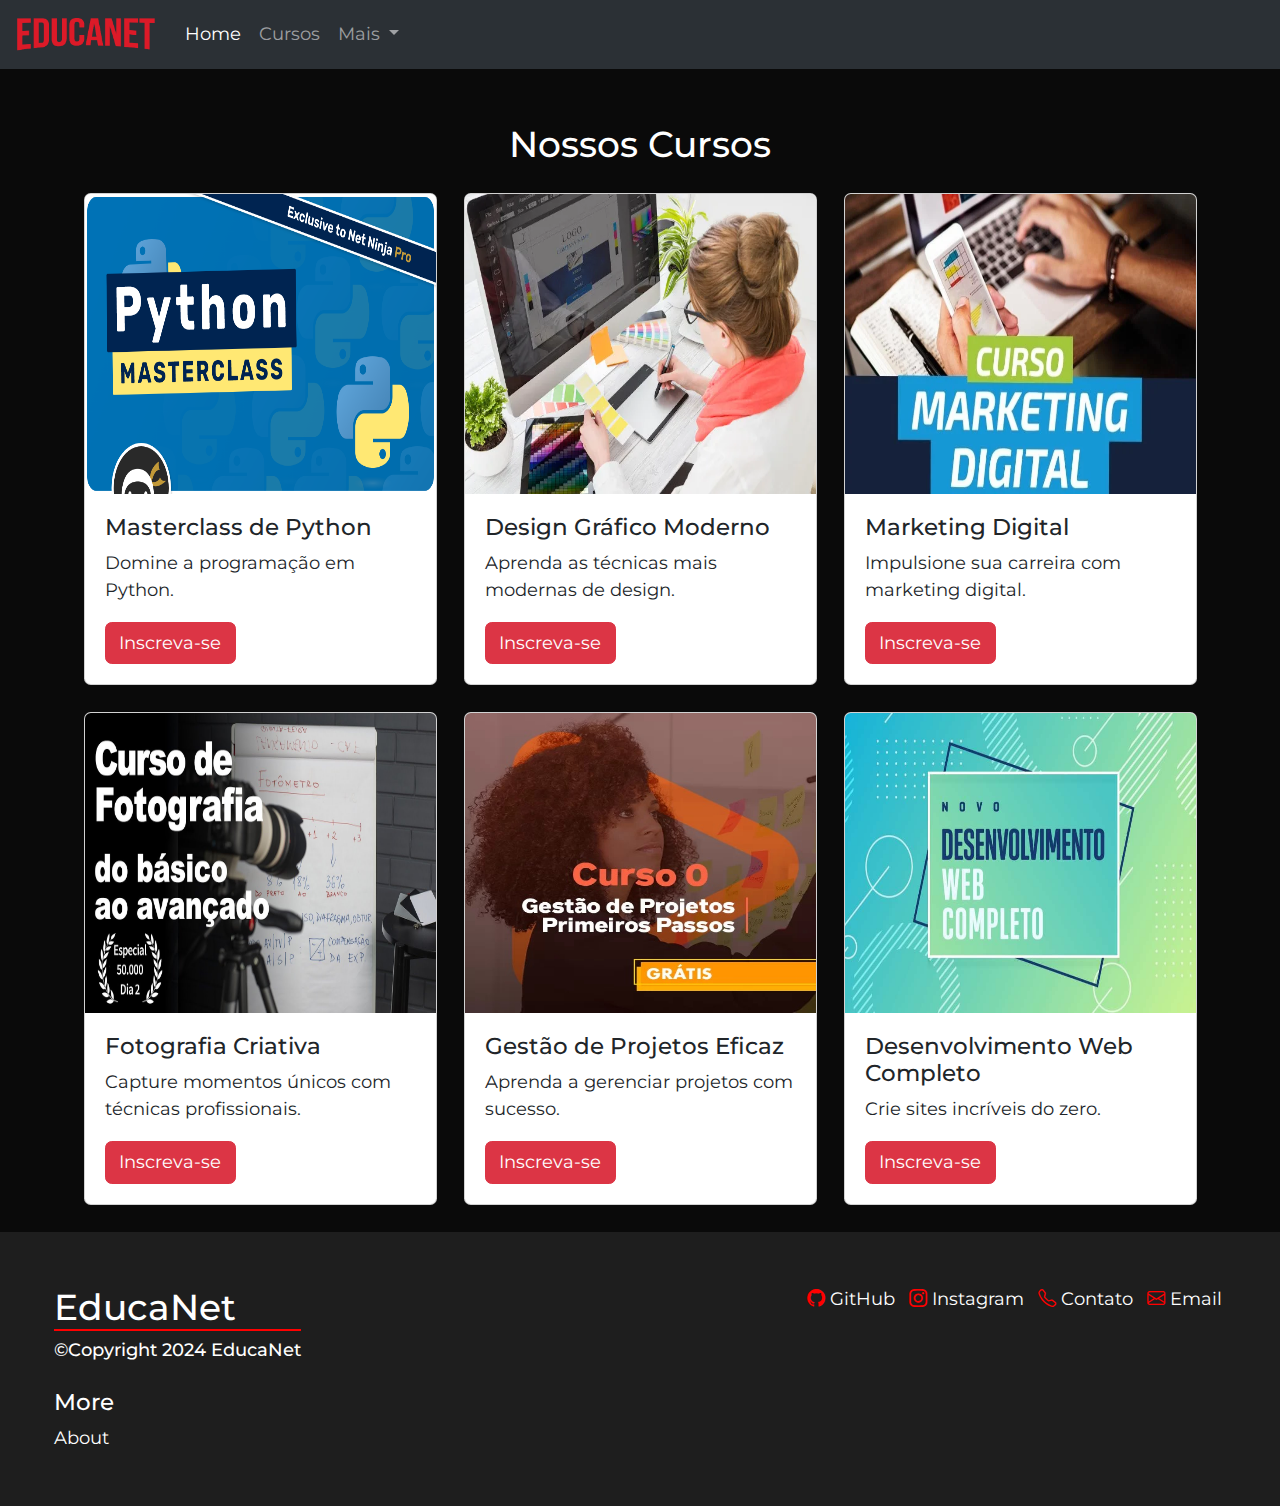
<file: pags/cursos.html>
<!DOCTYPE html>
<html lang="pt-BR">

<head>
    <meta charset="UTF-8">
    <meta name="viewport" content="width=device-width, initial-scale=1.0">
    <title>EducaNet</title>
    <link href="https://cdn.jsdelivr.net/npm/bootstrap@5.3.3/dist/css/bootstrap.min.css" rel="stylesheet" integrity="sha384-QWTKZyjpPEjISv5WaRU9OFeRpok6YctnYmDr5pNlyT2bRjXh0JMhjY6hW+ALEwIH" crossorigin="anonymous"/>
    <link rel="preconnect" href="https://fonts.googleapis.com" />
    <link rel="preconnect" href="https://fonts.gstatic.com" crossorigin />
    <link href="https://fonts.googleapis.com/css2?family=Montserrat:ital,wght@0,100..900;1,100..900&display=swap" rel="stylesheet"/>
    <link rel="stylesheet" href="https://cdn.jsdelivr.net/npm/bootstrap-icons@1.11.3/font/bootstrap-icons.min.css"/>
    <link rel="stylesheet" href="../css/style.css" />
    <link rel="stylesheet" href="../css/mediaQuery.css">

</head>

<body>
    <nav
      class="navbar navbar-expand-lg bg-body-tertiary w-100 z-3"
      data-bs-theme="dark"
    >
      <div class="container-fluid">
        <a class="navbar-brand" href="../index.html"><img class="logo" src="../img/11089892ba356313247507468af69a27.png" alt=""></a>
        <button
          class="navbar-toggler"
          type="button"
          data-bs-toggle="collapse"
          data-bs-target="#navbarSupportedContent"
          aria-controls="navbarSupportedContent"
          aria-expanded="false"
          aria-label="Toggle navigation"
        >
          <span class="navbar-toggler-icon"></span>
        </button>
        <div class="collapse navbar-collapse" id="navbarSupportedContent">
          <ul class="navbar-nav me-auto mb-2 mb-lg-0">
            <li class="nav-item">
              <a class="nav-link active" aria-current="page" href="../index.html">Home</a>
            </li>
            <li class="nav-item">
              <a class="nav-link" href="./cursos.html">Cursos</a>
            </li>
            <li class="nav-item dropdown">
              <a
                class="nav-link dropdown-toggle"
                href="#"
                role="button"
                data-bs-toggle="dropdown"
                aria-expanded="false"
              >
                Mais
              </a>
              <ul class="dropdown-menu">
                <li>
                  <a class="dropdown-item" href="./login.html"
                    ><i class="bi bi-person"></i> Login</a
                  >
                </li>
                <li>
                  <a class="dropdown-item" href="#"
                    ><i class="bi bi-paperclip"></i> Sobre</a
                  >
                </li>
                <li>
                  <hr class="dropdown-divider" />
                </li>
                <li>
                  <a class="dropdown-item" href="planos.html"
                    ><i class="bi bi-credit-card-fill"></i> Planos</a
                  >
                </li>
              </ul>
            </li>
          </ul>
          
        </div>
      </div>
    </nav>

    <!-- <main class="container mt-5 course">
        <h2 class="text-center">Nossos Cursos</h2> <style> .course h2 {color: #fff ;}
          </style>
        <div class="row mt-4">
            <div class="col-md-4">
                <div class="card">
                    <img src="https://via.placeholder.com/300" class="card-img-top" alt="Curso de Python">
                    <div class="card-body">
                        <h5 class="card-title">Masterclass de Python</h5>
                        <p class="card-text">Domine a programação em Python.</p>
                        <button class="btn btn-danger" onclick="inscrever('Masterclass de Python')">Inscreva-se</button>
                    </div>
                </div>
            </div>
            <div class="col-md-4">
                <div class="card">
                    <img src="https://via.placeholder.com/300" class="card-img-top" alt="Design Gráfico">
                    <div class="card-body">
                        <h5 class="card-title">Design Gráfico Moderno</h5>
                        <p class="card-text">Aprenda as técnicas mais modernas de design.</p>
                        <button class="btn btn-danger" onclick="inscrever('Design Gráfico Moderno')">Inscreva-se</button>
                    </div>
                </div>
            </div>
            <div class="col-md-4">
                <div class="card">
                    <img src="https://via.placeholder.com/300" class="card-img-top" alt="Marketing Digital">
                    <div class="card-body">
                        <h5 class="card-title">Estratégias de Marketing Digital</h5>
                        <p class="card-text">Impulsione sua carreira com marketing digital.</p>
                        <button class="btn btn-danger" onclick="inscrever('Estratégias de Marketing Digital')">Inscreva-se</button>
                    </div>
                </div>
            </div>
            <div class="col-md-4">
                <div class="card">
                    <img src="https://via.placeholder.com/300" class="card-img-top" alt="Fotografia">
                    <div class="card-body">
                        <h5 class="card-title">Fotografia Criativa</h5>
                        <p class="card-text">Capture momentos únicos com técnicas profissionais.</p>
                        <button class="btn btn-danger" onclick="inscrever('Fotografia Criativa')">Inscreva-se</button>
                    </div>
                </div>
            </div>
            <div class="col-md-4">
                <div class="card">
                    <img src="https://via.placeholder.com/300" class="card-img-top" alt="Gestão de Projetos">
                    <div class="card-body">
                        <h5 class="card-title">Gestão de Projetos Eficaz</h5>
                        <p class="card-text">Aprenda a gerenciar projetos com sucesso.</p>
                        <button class="btn btn-danger" onclick="inscrever('Gestão de Projetos Eficaz')">Inscreva-se</button>
                    </div>
                </div>
            </div>
            <div class="col-md-4">
                <div class="card">
                    <img src="https://via.placeholder.com/300" class="card-img-top" alt="Desenvolvimento Web">
                    <div class="card-body">
                        <h5 class="card-title">Desenvolvimento Web Completo</h5>
                        <p class="card-text">Crie sites incríveis do zero.</p>
                        <button class="btn btn-danger" onclick="inscrever('Desenvolvimento Web Completo')">Inscreva-se</button>
                    </div>
                </div>
            </div>
        </div>
    </main> -->

    <main class="container mt-5 course">
      <h2 class="text-center">Nossos Cursos</h2>
      <style>
          .course h2 {
              color: #fff;
          }
          .card-body {
              padding: 20px;
          }
      </style>
      <div class="row mt-4">
          <div class="col-md-4 mb-4">
              <div class="card">
                  <img src="/img/python-masterclass-cover.png" class="card-img-top" alt="Curso de Python - Aprenda a programar com Python.">
                  <div class="card-body">
                      <h5 class="card-title">Masterclass de Python</h5>
                      <p class="card-text">Domine a programação em Python.</p>
                      <button class="btn btn-danger" onclick="inscrever('Masterclass de Python')">Inscreva-se</button>
                  </div>
              </div>
          </div>
          <div class="col-md-4 mb-4">
              <div class="card">
                  <img src="/img/design-grafico.webp" class="card-img-top" alt="Design Gráfico Moderno - Aprenda técnicas modernas de design.">
                  <div class="card-body">
                      <h5 class="card-title">Design Gráfico Moderno</h5>
                      <p class="card-text">Aprenda as técnicas mais modernas de design.</p>
                      <button class="btn btn-danger" onclick="inscrever('Design Gráfico Moderno')">Inscreva-se</button>
                  </div>
              </div>
          </div>
          <div class="col-md-4 mb-4">
              <div class="card">
                  <img src="/img/mkt.webp" class="card-img-top" alt="Estratégias de Marketing Digital - Impulsione sua carreira.">
                  <div class="card-body">
                      <h5 class="card-title">Marketing Digital</h5>
                      <p class="card-text">Impulsione sua carreira com marketing digital.</p>
                      <button class="btn btn-danger" onclick="inscrever('Estratégias de Marketing Digital')">Inscreva-se</button>
                  </div>
              </div>
          </div>
          <div class="col-md-4 mb-4">
              <div class="card">
                  <img src="/img/foto.jfif" class="card-img-top" alt="Fotografia Criativa - Capture momentos únicos.">
                  <div class="card-body">
                      <h5 class="card-title">Fotografia Criativa</h5>
                      <p class="card-text">Capture momentos únicos com técnicas profissionais.</p>
                      <button class="btn btn-danger" onclick="inscrever('Fotografia Criativa')">Inscreva-se</button>
                  </div>
              </div>
          </div>
          <div class="col-md-4 mb-4">
              <div class="card">
                  <img src="/img/gestao.jfif" class="card-img-top" alt="Gestão de Projetos Eficaz - Gerencie projetos com sucesso.">
                  <div class="card-body">
                      <h5 class="card-title">Gestão de Projetos Eficaz</h5>
                      <p class="card-text">Aprenda a gerenciar projetos com sucesso.</p>
                      <button class="btn btn-danger" onclick="inscrever('Gestão de Projetos Eficaz')">Inscreva-se</button>
                  </div>
              </div>
          </div>
          <div class="col-md-4 mb-4">
              <div class="card">
                  <img src="/img/dev.jfif" class="card-img-top" alt="Desenvolvimento Web Completo - Crie sites incríveis.">
                  <div class="card-body">
                      <h5 class="card-title">Desenvolvimento Web Completo</h5>
                      <p class="card-text">Crie sites incríveis do zero.</p>
                      <button class="btn btn-danger" onclick="inscrever('Desenvolvimento Web Completo')">Inscreva-se</button>
                  </div>
              </div>
          </div>
      </div>
  </main>

  <footer class="p-5">
    <div class="d-flex justify-content-between">
      <div>
        <h2>EducaNet</h2>
        <h6 class="mb-4">©Copyright 2024 EducaNet</h6>
        <h5>More</h5>
        <a href="#">About</a>
      </div>
      <div class="footer-links">
        <a href="#" class="m-1"><i class="bi bi-github"></i> GitHub</a>
        <a href="#" class="m-1"><i class="bi bi-instagram"></i> Instagram</a>
        <a href="#" class="m-1"><i class="bi bi-telephone"></i> Contato</a>
        <a href="#" class="m-1"><i class="bi bi-envelope"></i> Email</a>
      </div>
    </div>
  </footer>
  


</body>
<script src="https://cdn.jsdelivr.net/npm/bootstrap@5.3.3/dist/js/bootstrap.bundle.min.js"
    integrity="sha384-YvpcrYf0tY3lHB60NNkmXc5s9fDVZLESaAA55NDzOxhy9GkcIdslK1eN7N6jIeHz"
    crossorigin="anonymous"></script>

</html>
</file>
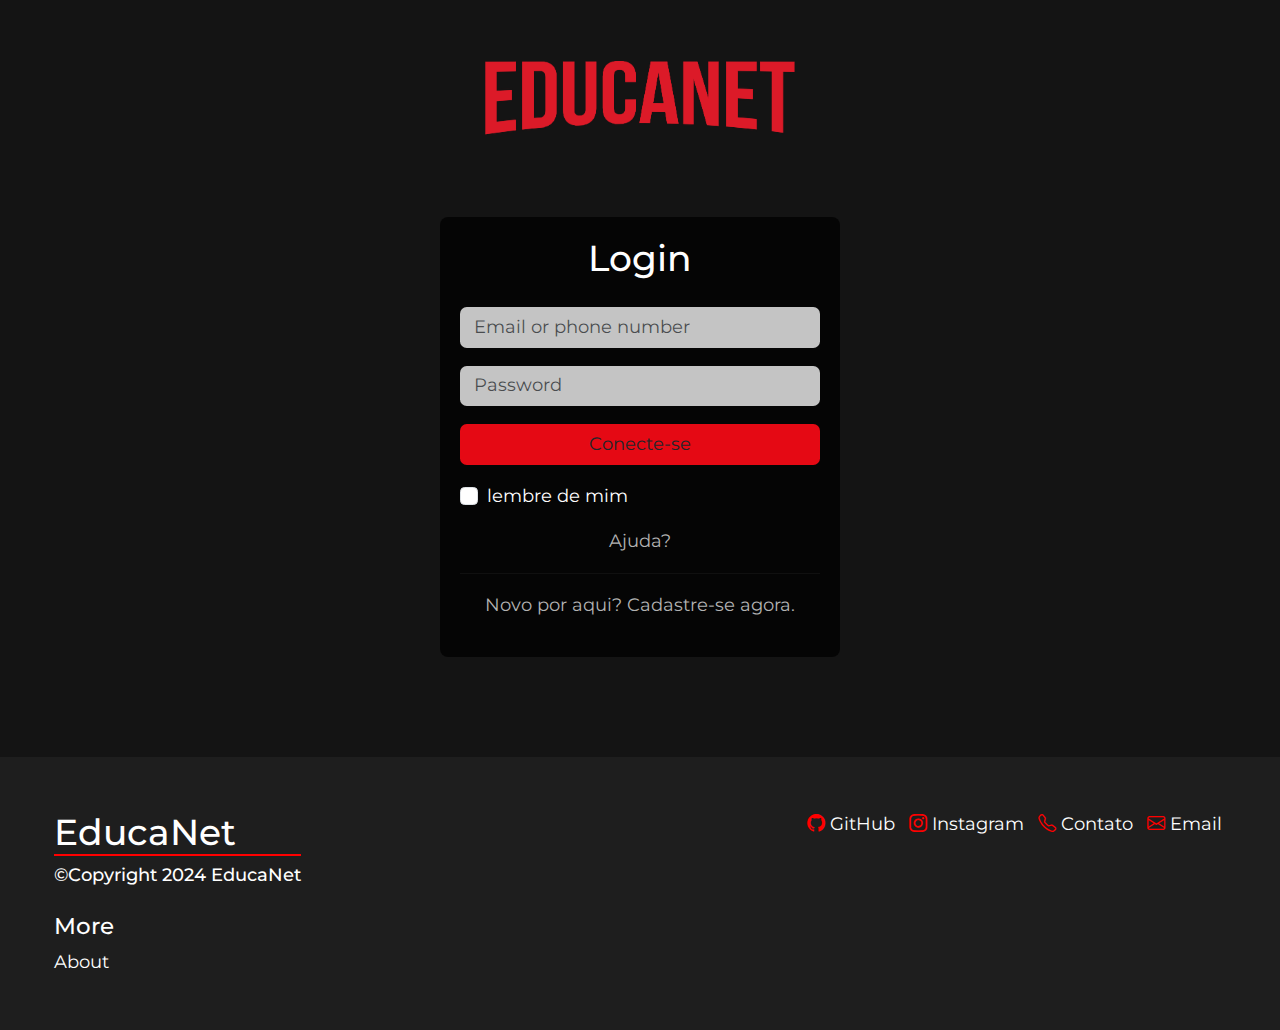
<file: pags/login.html>
<!DOCTYPE html>
<html lang="en">
<head>
    <meta charset="UTF-8">
    <meta name="viewport" content="width=device-width, initial-scale=1.0">
    <title>Login</title>
    <link href="https://cdn.jsdelivr.net/npm/bootstrap@5.3.3/dist/css/bootstrap.min.css" rel="stylesheet" integrity="sha384-QWTKZyjpPEjISv5WaRU9OFeRpok6YctnYmDr5pNlyT2bRjXh0JMhjY6hW+ALEwIH" crossorigin="anonymous"/>
    <link rel="preconnect" href="https://fonts.googleapis.com" />
    <link rel="preconnect" href="https://fonts.gstatic.com" crossorigin />
    <link href="https://fonts.googleapis.com/css2?family=Montserrat:ital,wght@0,100..900;1,100..900&display=swap" rel="stylesheet"/>
    <link rel="stylesheet" href="https://cdn.jsdelivr.net/npm/bootstrap-icons@1.11.3/font/bootstrap-icons.min.css"/>
    <link rel="stylesheet" href="../css/style.css" />
    <link rel="stylesheet" href="../css/mediaQuery.css">
    <style>
        body {
            background-color: #141414;
            color: #fff;
        }
        nav {
            display: flex;
            justify-content: center;
        }
        nav a img {
            width: 18em;
        }
        .login-container {
            max-width: 400px;
            margin: 100px auto;
            margin-top: 20px;
            padding: 20px;
            background-color: rgba(0, 0, 0, 0.75);
            border-radius: 8px;
        }
        .btn-custom {
            background-color: #e50914;
            border: none;
        }
        .btn-custom:hover {
            background-color: #f6121d;
        }
        .form-control {
            background-color: #c4c4c4;
            color: #fff;
            border: none;
        }
        .form-control:focus {
            box-shadow: none;
            border-color: #e50914;
        }
        .login-footer {
            color: #b3b3b3;
        }
        .login-footer a {
            color: #b3b3b3;
            text-decoration: none;
        }
        .login-footer a:hover {
            text-decoration: underline;
        }
    </style>
</head>
<body>
    <nav>
        <a class="m-5" href="../index.html"><img src="../img/11089892ba356313247507468af69a27.png" alt=""></a>
    </nav>

    <div class="container">
        <div class="login-container text-center">
            <h2 class="mb-4">Login</h2>
            <form>
                <div class="mb-3">
                    <input type="email" class="form-control" id="email" placeholder="Email or phone number">
                </div>
                <div class="mb-3">
                    <input type="password" class="form-control" id="password" placeholder="Password">
                </div>
                <button type="submit" class="btn btn-custom w-100 mb-3">Conecte-se</button>
                <div class="form-check d-flex justify-content-start mb-3">
                    <input class="form-check-input" type="checkbox" value="" id="rememberMe">
                    <label class="form-check-label ms-2" for="rememberMe">lembre de mim</label>
                </div>
                <p class="login-footer">Ajuda?</p>
            </form>
            <hr style="border-color: #333;">
            <p class="login-footer">Novo por aqui? <a href="#">Cadastre-se agora</a>.</p>
        </div>
    </div>
    <footer class="p-5">
            <div class="d-flex justify-content-between">
            <div>
                <h2>EducaNet</h2>
                <h6 class="mb-4">©Copyright 2024 EducaNet</h6>
                <h5>More</h5>
                <a href="#">About</a>
            </div>
            <div class="footer-links">
                <a href="#" class="m-1"><i class="bi bi-github"></i> GitHub</a>
                <a href="#" class="m-1"><i class="bi bi-instagram"></i> Instagram</a>
                <a href="#" class="m-1"><i class="bi bi-telephone"></i> Contato</a>
                <a href="#" class="m-1"><i class="bi bi-envelope"></i> Email</a>
            </div>
            </div>
    </footer>

</body>
<script src="https://cdn.jsdelivr.net/npm/bootstrap@5.3.1/dist/js/bootstrap.bundle.min.js"></script>
</html>
</file>
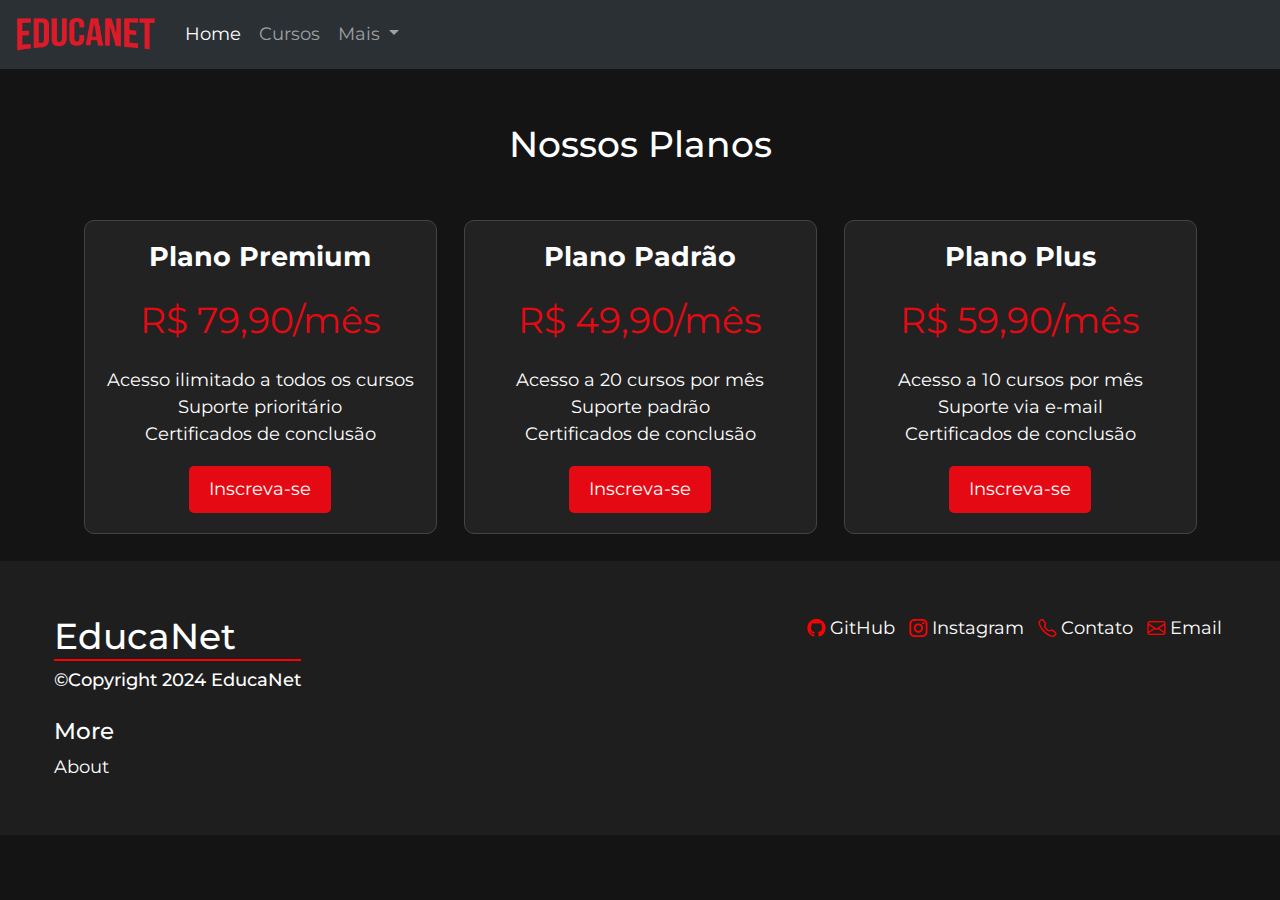
<file: pags/planos.html>
<!DOCTYPE html>
<html lang="en">
<head>
    <meta charset="UTF-8">
    <meta name="viewport" content="width=device-width, initial-scale=1.0">
    <title>EducaNet</title>
    <link href="https://cdn.jsdelivr.net/npm/bootstrap@5.3.3/dist/css/bootstrap.min.css" rel="stylesheet" integrity="sha384-QWTKZyjpPEjISv5WaRU9OFeRpok6YctnYmDr5pNlyT2bRjXh0JMhjY6hW+ALEwIH" crossorigin="anonymous"/>
    <link rel="preconnect" href="https://fonts.googleapis.com" />
    <link rel="preconnect" href="https://fonts.gstatic.com" crossorigin />
    <link href="https://fonts.googleapis.com/css2?family=Montserrat:ital,wght@0,100..900;1,100..900&display=swap" rel="stylesheet"/>
    <link rel="stylesheet" href="https://cdn.jsdelivr.net/npm/bootstrap-icons@1.11.3/font/bootstrap-icons.min.css"/>
    <link rel="stylesheet" href="../css/style.css" />
    <link rel="stylesheet" href="../css/mediaQuery.css">
    <style>
      body {
          background-color: #141414;
      }
      .plan-card {
          background-color: #222;
          border: 1px solid #444;
          border-radius: 10px;
          padding: 20px;
          text-align: center;
          transition: transform 0.2s;
          color: #fff;
      }
      .plan-card:hover {
          transform: scale(1.05);
          box-shadow: 0 4px 20px rgba(255, 0, 0, 0.5);
      }
      .plan-title {
          font-size: 1.5rem;
          margin-bottom: 10px;
          font-weight: bold;
      }
      .plan-price {
          font-size: 2rem;
          margin: 20px 0;
          color: #e50914;
      }
      .plan-features {
          margin-bottom: 20px;
      }
      .btn-plan {
          background-color: #e50914;
          color: white;
          border: none;
          padding: 10px 20px;
          border-radius: 5px;
          cursor: pointer;
          transition: background-color 0.3s;
      }
      .btn-plan:hover {
          background-color: #ff3e30;
      }
      a {
        text-decoration: none;
        color: white;
      }
  </style>
</head>
<body>

  <nav
  class="navbar navbar-expand-lg bg-body-tertiary  w-100 z-3"
  data-bs-theme="dark"
>
  <div class="container-fluid">
    <a class="navbar-brand" href="../index.html"><img class="logo" src="../img/11089892ba356313247507468af69a27.png" alt=""></a>
    <button
      class="navbar-toggler"
      type="button"
      data-bs-toggle="collapse"
      data-bs-target="#navbarSupportedContent"
      aria-controls="navbarSupportedContent"
      aria-expanded="false"
      aria-label="Toggle navigation"
    >
      <span class="navbar-toggler-icon"></span>
    </button>
    <div class="collapse navbar-collapse" id="navbarSupportedContent">
      <ul class="navbar-nav me-auto mb-2 mb-lg-0">
        <li class="nav-item">
          <a class="nav-link active" aria-current="page" href="../index.html">Home</a>
        </li>
        <li class="nav-item">
          <a class="nav-link" href="cursos.html">Cursos</a>
        </li>
        <li class="nav-item dropdown">
          <a
            class="nav-link dropdown-toggle"
            href="#"
            role="button"
            data-bs-toggle="dropdown"
            aria-expanded="false"
          >
            Mais
          </a>
          <ul class="dropdown-menu">
            <li>
              <a class="dropdown-item" href="login.html"
                ><i class="bi bi-person"></i> Login</a
              >
            </li>
            <li>
              <a class="dropdown-item" href="sobre.html"
                ><i class="bi bi-paperclip"></i> Sobre</a
              >
            </li>
            <li>
              <hr class="dropdown-divider" />
            </li>
            <li>
              <a class="dropdown-item" href="planos.html"
                ><i class="bi bi-credit-card-fill"></i> Planos</a
              >
            </li>
          </ul>
        </li>
      </ul>
      
    </div>
  </div>
</nav>

    <main class="container mt-5">
        <h2 class="text-center text-white mb-5">Nossos Planos</h2>
        <div class="row mt-4">
            <div class="col-md-4 mb-4">
                <div class="plan-card">
                    <h5 class="plan-title">Plano Premium</h5>
                    <p class="plan-price">R$ 79,90/mês</p>
                    <p class="plan-features">
                        <ul class="list-unstyled">
                            <li>Acesso ilimitado a todos os cursos</li>
                            <li>Suporte prioritário</li>
                            <li>Certificados de conclusão</li>
                        </ul>
                    </p>
                    <button class="btn-plan" onclick="inscrever('Plano Premium')"><a href="pay.html">Inscreva-se</a></button>
                </div>
            </div>
            <div class="col-md-4 mb-4">
                <div class="plan-card">
                    <h5 class="plan-title">Plano Padrão</h5>
                    <p class="plan-price">R$ 49,90/mês</p>
                    <p class="plan-features">
                        <ul class="list-unstyled">
                            <li>Acesso a 20 cursos por mês</li>
                            <li>Suporte padrão</li>
                            <li>Certificados de conclusão</li>
                        </ul>
                    </p>
                    <button class="btn-plan" onclick="inscrever('Plano Padrão')"><a href="pay.html">Inscreva-se</a></button>
                </div>
            </div>
            <div class="col-md-4 mb-4">
                <div class="plan-card">
                    <h5 class="plan-title">Plano Plus</h5>
                    <p class="plan-price">R$ 59,90/mês</p>
                    <p class="plan-features">
                        <ul class="list-unstyled">
                            <li>Acesso a 10 cursos por mês</li>
                            <li>Suporte via e-mail</li>
                            <li>Certificados de conclusão</li>
                        </ul>
                    </p>
                    <button class="btn-plan" onclick="inscrever('Plano Plus')"><a href="pay.html">Inscreva-se</a></button>
                </div>
            </div>
        </div>
    </main>

    <footer class="p-5">
      <div class="d-flex justify-content-between">
        <div>
          <h2>EducaNet</h2>
          <h6 class="mb-4">©Copyright 2024 EducaNet</h6>
          <h5>More</h5>
          <a href="#">About</a>
        </div>
        <div class="footer-links">
          <a href="#" class="m-1"><i class="bi bi-github"></i> GitHub</a>
          <a href="#" class="m-1"><i class="bi bi-instagram"></i> Instagram</a>
          <a href="#" class="m-1"><i class="bi bi-telephone"></i> Contato</a>
          <a href="#" class="m-1"><i class="bi bi-envelope"></i> Email</a>
        </div>
      </div>
    </footer>
    
</body>
</html>
</file>
<file: css/style.css>
* {
    margin: 0;
    padding: 0;
    font-family: "Montserrat", sans-serif;
    font-optical-sizing: auto;
    font-weight: weight;
    font-style: normal;
    font-size: 18px;
}

body {
    background-color: rgb(10, 10, 10);
}

.custom-carousel, .carousel-item {
    height: 70vh;
}

.carousel-item img {
    width: 100%;
}

.logo{
    width: 8em;
}

.assinatura {
    background-color: white;
}

.assinatura a {
    text-decoration: none;
    font-weight: 600;
}

.main h1{
    color: #fff;
}

.main p {
    color: #fff;
}

.card img {
    height: 300px;
}

.curso {
    width: 350px;
    margin-left: 35px;
    height: 300px;
   
}

footer {
    background-color: rgb(30, 30, 30);
    color: white;
}

footer h2 {
    border-bottom: 2px solid red;
}

footer a {
    text-decoration: none;
    color: white;
    
}

footer i {
    color: red;
}
</file>
<file: css/mediaQuery.css>
@media (max-width: 540px) {
    
}

@media (max-width: 720px) {
    .custom-carousel, .carousel-item {
        height: 40%;
    }
}

@media (max-width: 960px) {
    .footer-links  {
        display: flex;
        flex-direction: column;
    }
}
</file>
